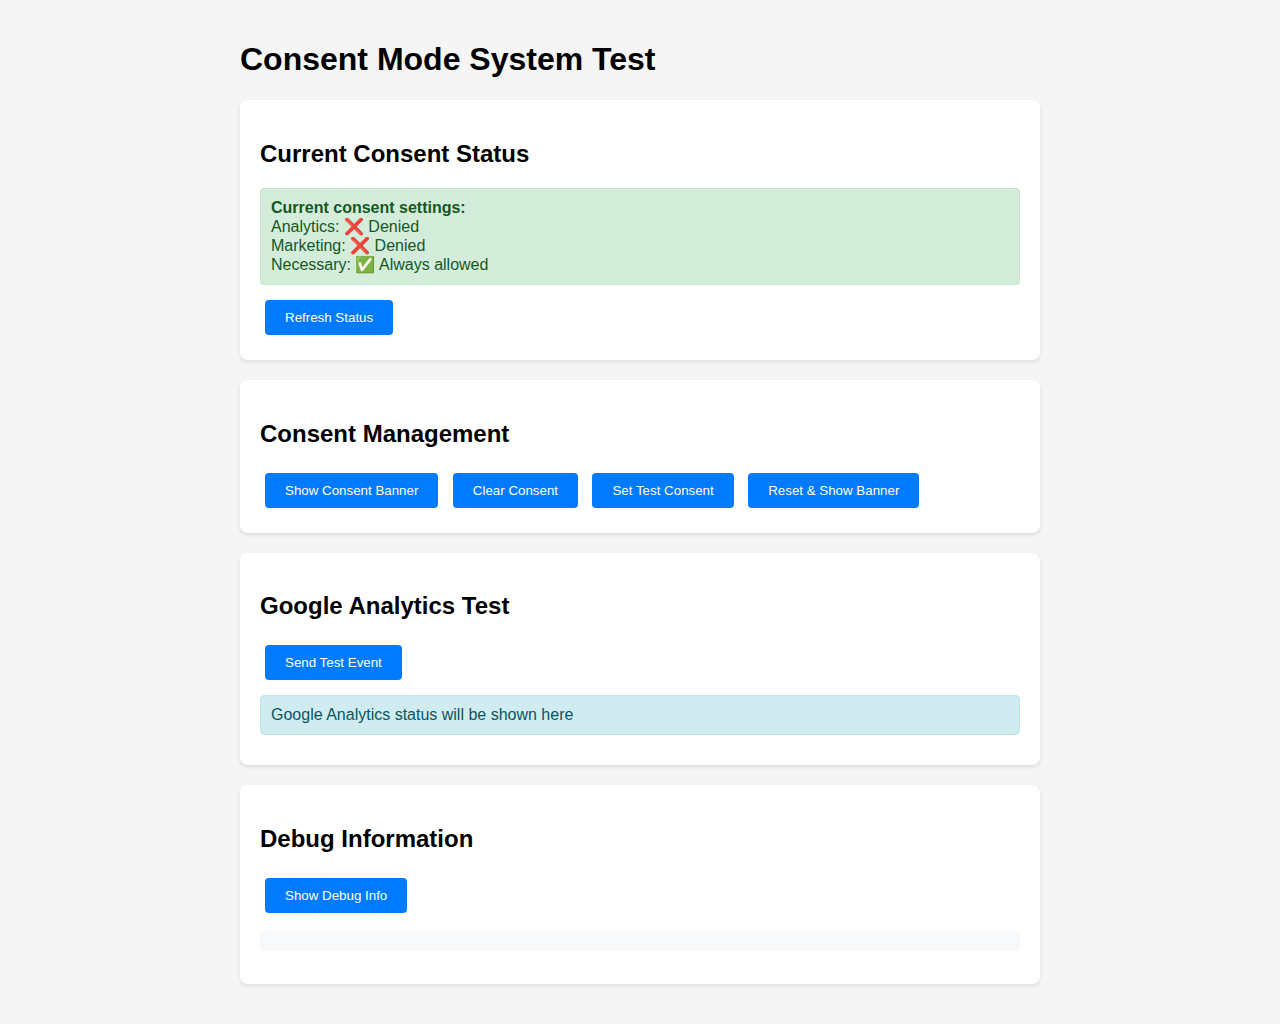
<file: docs/consent-test.html>
<!DOCTYPE html>
<html lang="ru">
<head>
    <meta charset="UTF-8">
    <meta name="viewport" content="width=device-width, initial-scale=1.0">
    <title>Consent Mode Test</title>
    <style>
        body {
            font-family: Arial, sans-serif;
            max-width: 800px;
            margin: 0 auto;
            padding: 20px;
            background: #f5f5f5;
        }
        .test-section {
            background: white;
            padding: 20px;
            margin: 20px 0;
            border-radius: 8px;
            box-shadow: 0 2px 4px rgba(0,0,0,0.1);
        }
        .button {
            background: #007bff;
            color: white;
            border: none;
            padding: 10px 20px;
            border-radius: 4px;
            cursor: pointer;
            margin: 5px;
        }
        .button:hover {
            background: #0056b3;
        }
        .status {
            padding: 10px;
            margin: 10px 0;
            border-radius: 4px;
        }
        .status.success {
            background: #d4edda;
            color: #155724;
            border: 1px solid #c3e6cb;
        }
        .status.error {
            background: #f8d7da;
            color: #721c24;
            border: 1px solid #f5c6cb;
        }
        .status.info {
            background: #d1ecf1;
            color: #0c5460;
            border: 1px solid #bee5eb;
        }
        pre {
            background: #f8f9fa;
            padding: 10px;
            border-radius: 4px;
            overflow-x: auto;
        }
    </style>
</head>
<body>
    <h1>Consent Mode System Test</h1>
    
    <div class="test-section">
        <h2>Current Consent Status</h2>
        <div id="consent-status" class="status info">
            Loading...
        </div>
        <button class="button" onclick="showConsentStatus()">Refresh Status</button>
    </div>
    
    <div class="test-section">
        <h2>Consent Management</h2>
        <button class="button" onclick="showConsentBanner()">Show Consent Banner</button>
        <button class="button" onclick="clearConsent()">Clear Consent</button>
        <button class="button" onclick="setTestConsent()">Set Test Consent</button>
        <button class="button" onclick="resetAndShowBanner()">Reset & Show Banner</button>
    </div>
    
    <div class="test-section">
        <h2>Google Analytics Test</h2>
        <button class="button" onclick="testAnalytics()">Send Test Event</button>
        <div id="analytics-status" class="status info">
            Google Analytics status will be shown here
        </div>
    </div>
    
    <div class="test-section">
        <h2>Debug Information</h2>
        <button class="button" onclick="showDebugInfo()">Show Debug Info</button>
        <pre id="debug-info"></pre>
    </div>

    <script>
        // Consent Management System (упрощенная версия для тестирования)
        class ConsentManager {
            constructor() {
                this.consent = {
                    analytics: false,
                    marketing: false,
                    necessary: true
                };
                this.init();
            }

            init() {
                const savedConsent = localStorage.getItem('userConsent');
                if (savedConsent) {
                    this.consent = JSON.parse(savedConsent);
                }
                this.updateStatus();
            }

            showConsentBanner() {
                const banner = document.createElement('div');
                banner.id = 'consent-banner';
                banner.style.cssText = `
                    position: fixed;
                    bottom: 0;
                    left: 0;
                    right: 0;
                    background: rgba(0, 0, 0, 0.95);
                    color: white;
                    padding: 20px;
                    z-index: 10000;
                `;
                banner.innerHTML = `
                    <div style="max-width: 800px; margin: 0 auto;">
                        <h3>🍪 Test Consent Banner</h3>
                        <p>This is a test banner for checking Consent Mode functionality.</p>
                        <div style="margin: 15px 0;">
                            <label style="display: block; margin: 10px 0;">
                                <input type="checkbox" id="consent-analytics" checked>
                                Analytics (Google Analytics)
                            </label>
                            <label style="display: block; margin: 10px 0;">
                                <input type="checkbox" id="consent-marketing" checked>
                                Marketing and Advertising
                            </label>
                        </div>
                        <div>
                            <button onclick="consentManager.acceptAll()" style="background: #007bff; color: white; border: none; padding: 10px 20px; margin: 5px; border-radius: 4px; cursor: pointer;">Accept All</button>
                            <button onclick="consentManager.acceptSelected()" style="background: #6c757d; color: white; border: none; padding: 10px 20px; margin: 5px; border-radius: 4px; cursor: pointer;">Accept Selected</button>
                            <button onclick="consentManager.rejectAll()" style="background: #dc3545; color: white; border: none; padding: 10px 20px; margin: 5px; border-radius: 4px; cursor: pointer;">Reject All</button>
                        </div>
                    </div>
                `;
                document.body.appendChild(banner);
            }

            acceptAll() {
                this.consent.analytics = true;
                this.consent.marketing = true;
                this.saveAndApply();
            }

            acceptSelected() {
                this.consent.analytics = document.getElementById('consent-analytics').checked;
                this.consent.marketing = document.getElementById('consent-marketing').checked;
                this.saveAndApply();
            }

            rejectAll() {
                this.consent.analytics = false;
                this.consent.marketing = false;
                this.saveAndApply();
            }

            saveAndApply() {
                localStorage.setItem('userConsent', JSON.stringify(this.consent));
                this.hideConsentBanner();
                this.updateStatus();
                
                // Simulate Google Analytics consent update
                if (window.gtag) {
                    gtag('consent', 'update', {
                        'analytics_storage': this.consent.analytics ? 'granted' : 'denied',
                        'ad_storage': this.consent.marketing ? 'granted' : 'denied'
                    });
                    
                    gtag('event', 'consent_update', {
                        'event_category': 'Consent',
                        'event_label': 'User updated consent settings',
                        'analytics_consent': this.consent.analytics,
                        'marketing_consent': this.consent.marketing
                    });
                }
            }

            hideConsentBanner() {
                const banner = document.getElementById('consent-banner');
                if (banner) {
                    banner.remove();
                }
            }

            updateStatus() {
                const statusDiv = document.getElementById('consent-status');
                if (statusDiv) {
                    statusDiv.innerHTML = `
                        <strong>Current consent settings:</strong><br>
                        Analytics: ${this.consent.analytics ? '✅ Allowed' : '❌ Denied'}<br>
                        Marketing: ${this.consent.marketing ? '✅ Allowed' : '❌ Denied'}<br>
                        Necessary: ✅ Always allowed
                    `;
                    statusDiv.className = 'status success';
                }
            }

            getConsent() {
                return this.consent;
            }
        }

        // Initialize consent manager
        const consentManager = new ConsentManager();

        // Test functions
        function showConsentStatus() {
            consentManager.updateStatus();
        }

        function showConsentBanner() {
            consentManager.showConsentBanner();
        }

        function clearConsent() {
            localStorage.removeItem('userConsent');
            consentManager.init();
            document.getElementById('consent-status').innerHTML = 'Consent cleared. Reload the page to show the banner.';
            document.getElementById('consent-status').className = 'status info';
        }

        function setTestConsent() {
            consentManager.consent = {
                analytics: true,
                marketing: false,
                necessary: true
            };
            localStorage.setItem('userConsent', JSON.stringify(consentManager.consent));
            consentManager.updateStatus();
        }

        function resetAndShowBanner() {
            localStorage.removeItem('userConsent');
            consentManager.consent = {
                analytics: false,
                marketing: false,
                necessary: true
            };
            consentManager.showConsentBanner();
            consentManager.updateStatus();
        }

        function testAnalytics() {
            const statusDiv = document.getElementById('analytics-status');
            if (window.gtag) {
                gtag('event', 'test_event', {
                    'event_category': 'Test',
                    'event_label': 'Consent Mode Test',
                    'value': 1
                });
                statusDiv.innerHTML = '✅ Test event sent to Google Analytics';
                statusDiv.className = 'status success';
            } else {
                statusDiv.innerHTML = '❌ Google Analytics not loaded';
                statusDiv.className = 'status error';
            }
        }

        function showDebugInfo() {
            const debugDiv = document.getElementById('debug-info');
            const debugInfo = {
                consent: consentManager.getConsent(),
                localStorage: localStorage.getItem('userConsent'),
                gtag: typeof window.gtag !== 'undefined',
                userAgent: navigator.userAgent,
                timestamp: new Date().toISOString()
            };
            debugDiv.textContent = JSON.stringify(debugInfo, null, 2);
        }

        // Initialize page
        document.addEventListener('DOMContentLoaded', function() {
            consentManager.updateStatus();
        });
    </script>
</body>
</html>
</file>
